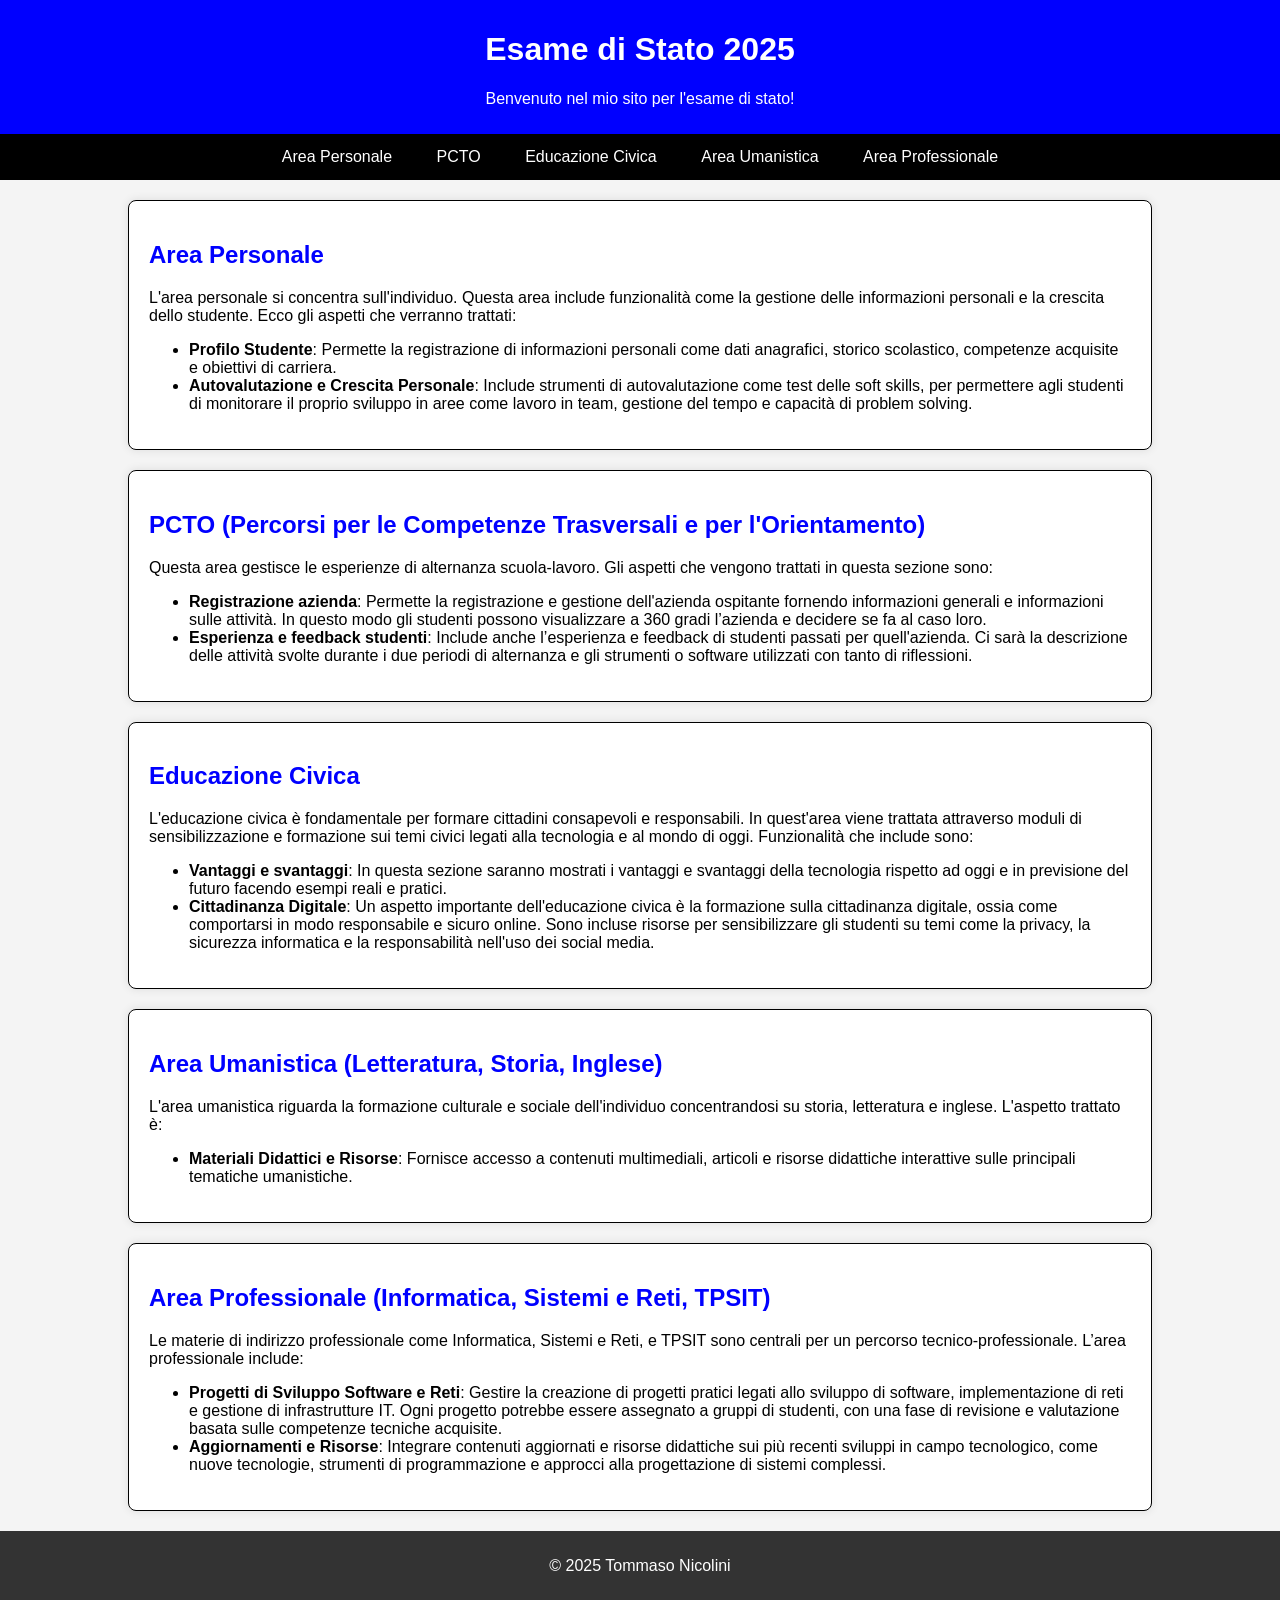
<file: index.html>
<!DOCTYPE html>
<html lang="it">
<head>
    <meta charset="UTF-8" />
    <meta name="viewport" content="width=device-width, initial-scale=1.0"/>
    <title>Esame di Stato</title>
    <link rel="stylesheet" href="css/stilePagIniziale.css" />
</head>
<body>

<header>
    <h1>Esame di Stato 2025</h1>
    <p>Benvenuto nel mio sito per l'esame di stato!</p>
</header>

<nav>
    <a href="area-personale.html">Area Personale</a>
    <a href="pcto.html">PCTO</a>
    <a href="educazione-civica.html">Educazione Civica</a>
    <a href="area-umanistica.html">Area Umanistica</a>
    <a href="area-professionale.html">Area Professionale</a>
</nav>

<div class="container">
    <!-- Sezione Area Personale -->
    <div id="area-personale" class="block">
        <h2>Area Personale</h2>
        <p>L'area personale si concentra sull'individuo. Questa area include funzionalità come la gestione delle informazioni personali e la crescita dello studente. Ecco gli aspetti che verranno trattati:</p>
        <ul>
            <li><strong>Profilo Studente</strong>: Permette la registrazione di informazioni personali come dati anagrafici, storico scolastico, competenze acquisite e obiettivi di carriera.</li>
            <li><strong>Autovalutazione e Crescita Personale</strong>: Include strumenti di autovalutazione come test delle soft skills, per permettere agli studenti di monitorare il proprio sviluppo in aree come lavoro in team, gestione del tempo e capacità di problem solving.</li>
        </ul>
    </div>

    <!-- Sezione PCTO -->
    <div id="pcto" class="block">
        <h2>PCTO (Percorsi per le Competenze Trasversali e per l'Orientamento)</h2>
        <p>Questa area gestisce le esperienze di alternanza scuola-lavoro. Gli aspetti che vengono trattati in questa sezione sono:</p>
        <ul>
            <li><strong>Registrazione azienda</strong>: Permette la registrazione e gestione dell'azienda ospitante fornendo informazioni generali e informazioni sulle attività. In questo modo gli studenti possono visualizzare a 360 gradi l’azienda e decidere se fa al caso loro.</li>
            <li><strong>Esperienza e feedback studenti</strong>: Include anche l’esperienza e feedback di studenti passati per quell'azienda. Ci sarà la descrizione delle attività svolte durante i due periodi di alternanza e gli strumenti o software utilizzati con tanto di riflessioni.</li>
        </ul>
    </div>

    <!-- Sezione Educazione Civica -->
    <div id="educazione-civica" class="block">
        <h2>Educazione Civica</h2>
        <p>L'educazione civica è fondamentale per formare cittadini consapevoli e responsabili. In quest'area viene trattata attraverso moduli di sensibilizzazione e formazione sui temi civici legati alla tecnologia e al mondo di oggi. Funzionalità che include sono:</p>
        <ul>
            <li><strong>Vantaggi e svantaggi</strong>: In questa sezione saranno mostrati i vantaggi e svantaggi della tecnologia rispetto ad oggi e in previsione del futuro facendo esempi reali e pratici.</li>
            <li><strong>Cittadinanza Digitale</strong>: Un aspetto importante dell'educazione civica è la formazione sulla cittadinanza digitale, ossia come comportarsi in modo responsabile e sicuro online. Sono incluse risorse per sensibilizzare gli studenti su temi come la privacy, la sicurezza informatica e la responsabilità nell'uso dei social media.</li>
        </ul>
    </div>

    <!-- Sezione Area Umanistica -->
    <div id="area-umanistica" class="block">
        <h2>Area Umanistica (Letteratura, Storia, Inglese)</h2>
        <p>L'area umanistica riguarda la formazione culturale e sociale dell'individuo concentrandosi su storia, letteratura e inglese. L'aspetto trattato è:</p>
        <ul>
            <li><strong>Materiali Didattici e Risorse</strong>: Fornisce accesso a contenuti multimediali, articoli e risorse didattiche interattive sulle principali tematiche umanistiche.</li>
        </ul>
    </div>

    <!-- Sezione Area Professionale -->
    <div id="area-professionale" class="block">
        <h2>Area Professionale (Informatica, Sistemi e Reti, TPSIT)</h2>
        <p>Le materie di indirizzo professionale come Informatica, Sistemi e Reti, e TPSIT sono centrali per un percorso tecnico-professionale. L’area professionale include:</p>
        <ul>
            <li><strong>Progetti di Sviluppo Software e Reti</strong>: Gestire la creazione di progetti pratici legati allo sviluppo di software, implementazione di reti e gestione di infrastrutture IT. Ogni progetto potrebbe essere assegnato a gruppi di studenti, con una fase di revisione e valutazione basata sulle competenze tecniche acquisite.</li>
            <li><strong>Aggiornamenti e Risorse</strong>: Integrare contenuti aggiornati e risorse didattiche sui più recenti sviluppi in campo tecnologico, come nuove tecnologie, strumenti di programmazione e approcci alla progettazione di sistemi complessi.</li>
        </ul>
    </div>
</div>

<footer>
    <p>&copy; 2025 Tommaso Nicolini</p>
</footer>

</body>
</html>
</file>
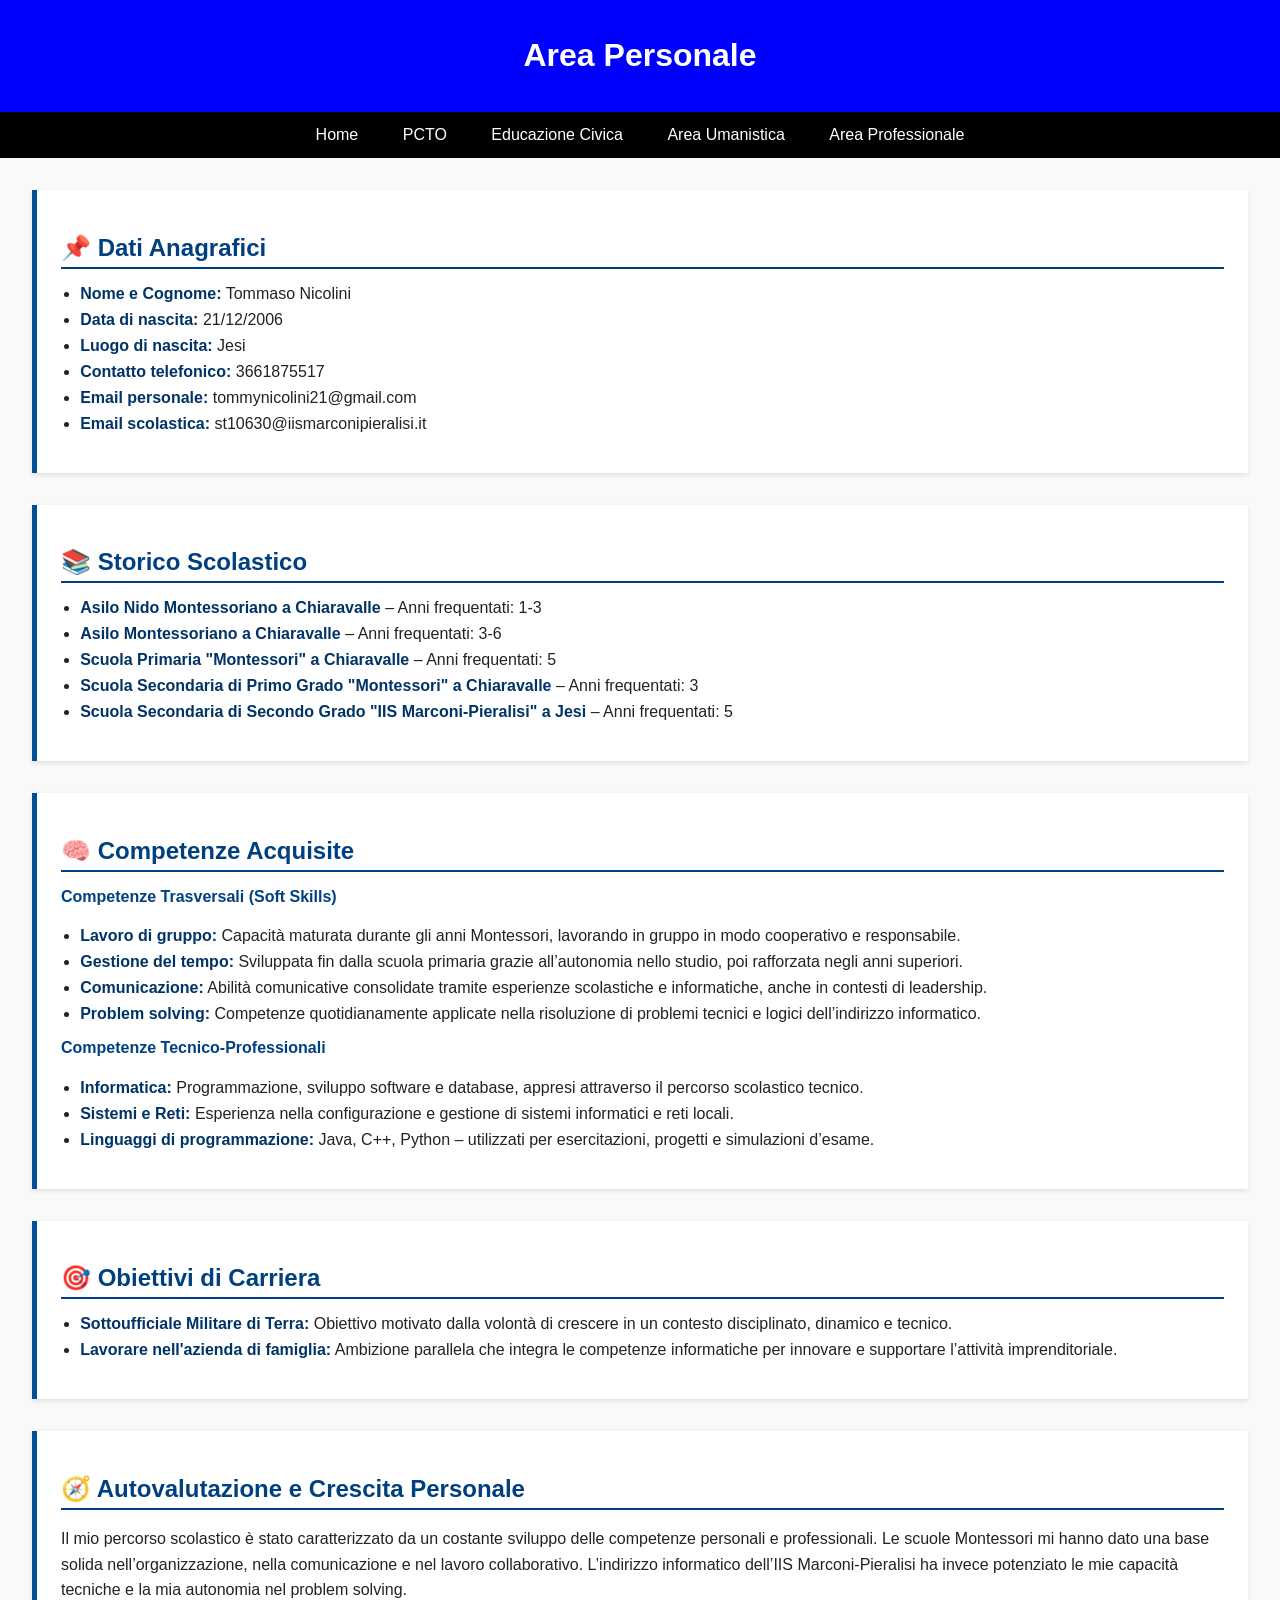
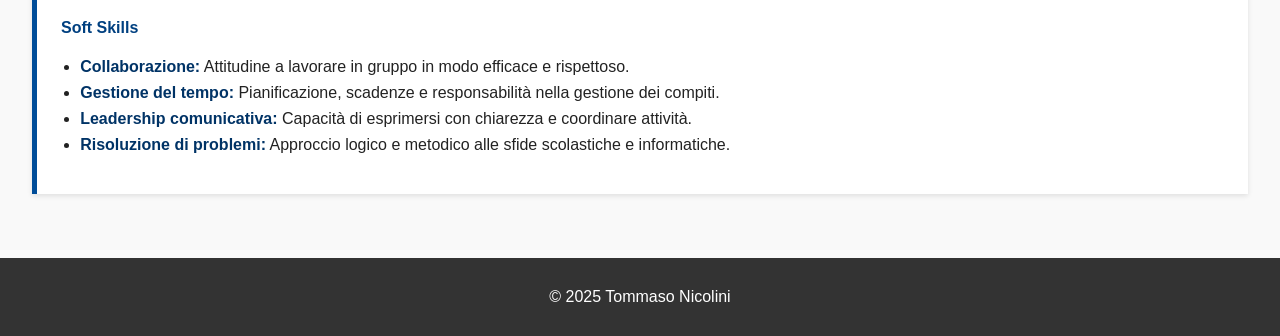
<file: area-personale.html>
<!DOCTYPE html>
<html lang="it">
<head>
    <meta charset="UTF-8" />
    <meta name="viewport" content="width=device-width, initial-scale=1.0" />
    <title>Esame di Stato - Tommaso Nicolini</title>
    <link rel="stylesheet" href="css/area-personale.css" />
</head>

<body>

    <header>
        <h1>Area Personale</h1>
    </header>

    <nav>
        <a href="index.html">Home</a>
        <a href="pcto.html">PCTO</a>
        <a href="educazione-civica.html">Educazione Civica</a>
        <a href="area-umanistica.html">Area Umanistica</a>
        <a href="area-professionale.html">Area Professionale</a>
    </nav>

    <main>
        <section>
            <h2>📌 Dati Anagrafici</h2>
            <ul>
                <li><strong>Nome e Cognome:</strong> Tommaso Nicolini</li>
                <li><strong>Data di nascita:</strong> 21/12/2006</li>
                <li><strong>Luogo di nascita:</strong> Jesi</li>
                <li><strong>Contatto telefonico:</strong> 3661875517</li>
                <li><strong>Email personale:</strong> tommynicolini21@gmail.com</li>
                <li><strong>Email scolastica:</strong> st10630@iismarconipieralisi.it</li>
            </ul>
        </section>

        <section>
            <h2>📚 Storico Scolastico</h2>
            <ul>
                <li><strong>Asilo Nido Montessoriano a Chiaravalle</strong> – Anni frequentati: 1-3</li>
                <li><strong>Asilo Montessoriano a Chiaravalle</strong> – Anni frequentati: 3-6</li>
                <li><strong>Scuola Primaria "Montessori" a Chiaravalle</strong> – Anni frequentati: 5</li>
                <li><strong>Scuola Secondaria di Primo Grado "Montessori" a Chiaravalle</strong> – Anni frequentati: 3</li>
                <li><strong>Scuola Secondaria di Secondo Grado "IIS Marconi-Pieralisi" a Jesi</strong> – Anni frequentati: 5</li>
            </ul>
        </section>

        <section>
            <h2>🧠 Competenze Acquisite</h2>

            <h4>Competenze Trasversali (Soft Skills)</h4>
            <ul>
                <li><strong>Lavoro di gruppo:</strong> Capacità maturata durante gli anni Montessori, lavorando in gruppo in modo cooperativo e responsabile.</li>
                <li><strong>Gestione del tempo:</strong> Sviluppata fin dalla scuola primaria grazie all’autonomia nello studio, poi rafforzata negli anni superiori.</li>
                <li><strong>Comunicazione:</strong> Abilità comunicative consolidate tramite esperienze scolastiche e informatiche, anche in contesti di leadership.</li>
                <li><strong>Problem solving:</strong> Competenze quotidianamente applicate nella risoluzione di problemi tecnici e logici dell’indirizzo informatico.</li>
            </ul>

            <h4>Competenze Tecnico-Professionali</h4>
            <ul>
                <li><strong>Informatica:</strong> Programmazione, sviluppo software e database, appresi attraverso il percorso scolastico tecnico.</li>
                <li><strong>Sistemi e Reti:</strong> Esperienza nella configurazione e gestione di sistemi informatici e reti locali.</li>
                <li><strong>Linguaggi di programmazione:</strong> Java, C++, Python – utilizzati per esercitazioni, progetti e simulazioni d’esame.</li>
            </ul>
        </section>

        <section>
            <h2>🎯 Obiettivi di Carriera</h2>
            <ul>
                <li><strong>Sottoufficiale Militare di Terra:</strong> Obiettivo motivato dalla volontà di crescere in un contesto disciplinato, dinamico e tecnico.</li>
                <li><strong>Lavorare nell'azienda di famiglia:</strong> Ambizione parallela che integra le competenze informatiche per innovare e supportare l’attività imprenditoriale.</li>
            </ul>
        </section>

        <section>
            <h2>🧭 Autovalutazione e Crescita Personale</h2>
            <p>
                Il mio percorso scolastico è stato caratterizzato da un costante sviluppo delle competenze personali e professionali. Le scuole Montessori mi hanno dato una base solida nell’organizzazione, nella comunicazione e nel lavoro collaborativo. L’indirizzo informatico dell’IIS Marconi-Pieralisi ha invece potenziato le mie capacità tecniche e la mia autonomia nel problem solving.
            </p>
            <h4>Soft Skills</h4>
            <ul>
                <li><strong>Collaborazione:</strong> Attitudine a lavorare in gruppo in modo efficace e rispettoso.</li>
                <li><strong>Gestione del tempo:</strong> Pianificazione, scadenze e responsabilità nella gestione dei compiti.</li>
                <li><strong>Leadership comunicativa:</strong> Capacità di esprimersi con chiarezza e coordinare attività.</li>
                <li><strong>Risoluzione di problemi:</strong> Approccio logico e metodico alle sfide scolastiche e informatiche.</li>
            </ul>
        </section>
    </main>

    <footer>
        <p>&copy; 2025 Tommaso Nicolini</p>
    </footer>

</body>
</html>
</file>
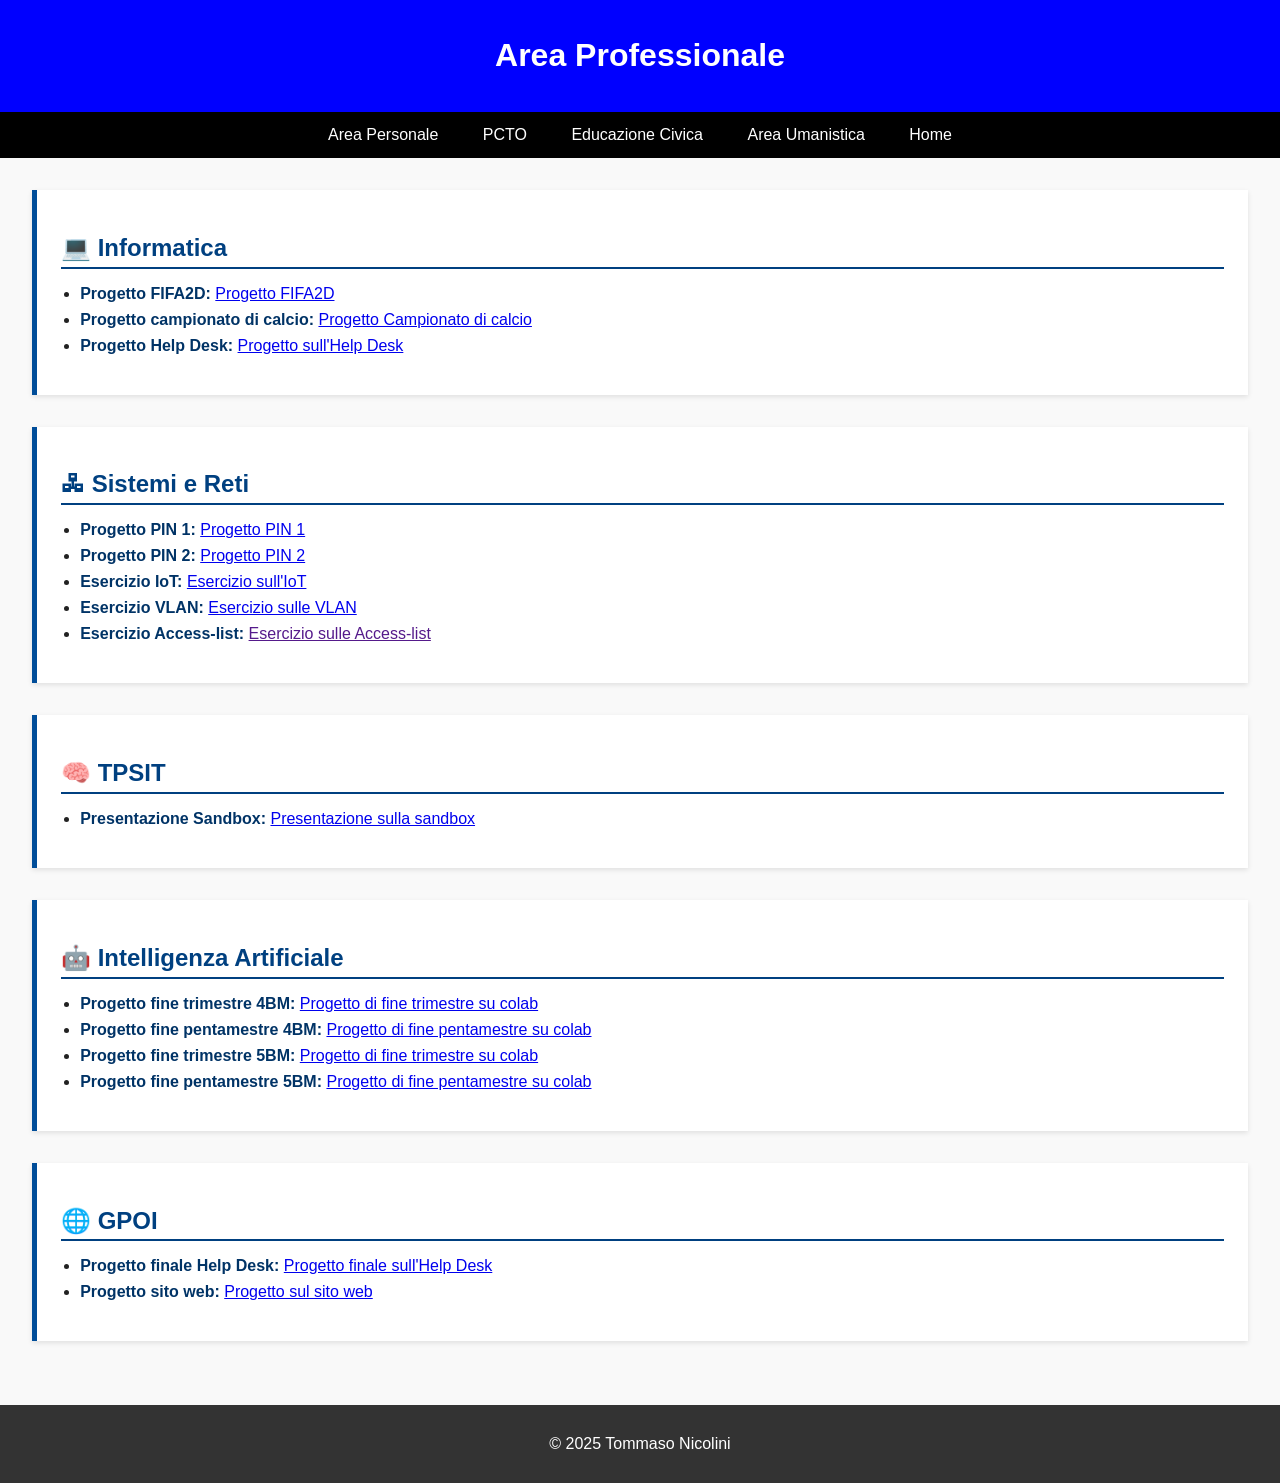
<file: area-professionale.html>
<!DOCTYPE html>
<html lang="it">
<head>
    <meta charset="UTF-8">
    <meta name="viewport" content="width=device-width, initial-scale=1.0">
    <title>Area Professionale - Esame di Stato</title>
    <link rel="stylesheet" href="css/area-professionale.css" />
</head>

<body>
    <header>
        <h1>Area Professionale</h1>
    </header>

    <nav>
        <a href="area-personale.html">Area Personale</a>
        <a href="pcto.html">PCTO</a>
        <a href="educazione-civica.html">Educazione Civica</a>
        <a href="area-umanistica.html">Area Umanistica</a>
        <a href="index.html">Home</a>
    </nav>

    <main>
        <section class="informatica">    
            <h2>💻 Informatica</h2>
            <ul>
                <li><strong>Progetto FIFA2D:</strong>
                    <a href="https://drive.google.com/file/d/1vvKeKeu2cKwwb6fJeb-SqR2LkVfYi1qc/view?usp=sharing" target="_blank">
                        Progetto FIFA2D
                    </a>
                </li>
                <li><strong>Progetto campionato di calcio:</strong> 
                    <a href="https://drive.google.com/file/d/1kjXTkMGpjgfunxvpsKd7mvCJE-k1DkeY/view?usp=sharing" target="_blank">
                        Progetto Campionato di calcio
                    </a>
                </li>
                <li><strong>Progetto Help Desk:</strong> 
                    <a href="https://drive.google.com/file/d/12lV4BOsodnL9pHlLFpLiz0bprlBFRvib/view?usp=sharing" target="_blank">
                        Progetto sull'Help Desk
                    </a>
                </li>
            </ul>
        </section>

        <section class="sistemi">
            <h2>🖧 Sistemi e Reti</h2>
            <ul>
                <li><strong>Progetto PIN 1:</strong>
                    <a href="https://drive.google.com/file/d/1NtozHJqVuSR0EkUbYbMFsh8n9CbERAuI/view?usp=sharing" target="_blank">
                        Progetto PIN 1
                    </a>
                </li>
                <li><strong>Progetto PIN 2:</strong>
                    <a href="https://drive.google.com/file/d/1MjqgRIi9LyxaKiuMNvoVA3uBxURrSkij/view?usp=sharing" target="_blank">
                        Progetto PIN 2
                    </a>
                </li>
                <li><strong>Esercizio IoT:</strong>
                    <a href="https://drive.google.com/file/d/1dvrRODq7-EXs6vE-KZHaCRaEQhxbxuHv/view?usp=sharing" target="_blank">
                        Esercizio sull'IoT
                    </a>
                </li>
                <li><strong>Esercizio VLAN:</strong>
                    <a href="https://drive.google.com/file/d/1oY3CEU7RQDi1nP59G4QyV98NKRfKSTiI/view?usp=sharing" target="_blank">
                        Esercizio sulle VLAN
                    </a>
                </li>
                <li><strong>Esercizio Access-list:</strong>
                    <a href="" target="_blank">
                        Esercizio sulle Access-list
                    </a>
                </li>
            </ul>
        </section>


        <section class="tpsit">
            <h2>🧠 TPSIT</h2>
            <ul>
                <li>
                    <strong>Presentazione Sandbox:</strong>
                    <a href="https://drive.google.com/file/d/1CXX9lBNPBO0My4-jVLJoFLCF3w8mzJx_/view?usp=sharing" target="_blank">
                        Presentazione sulla sandbox
                    </a>
                </li>
            </ul>
        </section>

        <section class="ia">
            <h2>🤖 Intelligenza Artificiale</h2>   
            <ul>
                <li>
                    <strong>Progetto fine trimestre 4BM:</strong>
                    <a href="https://colab.research.google.com/drive/1fbDGbElSc52QvpL_lRp7i8vGHJw2eq0D?usp=sharing" target="_blank">
                        Progetto di fine trimestre su colab
                    </a>
                </li>
                <li>
                    <strong>Progetto fine pentamestre 4BM:</strong>
                    <a href="https://colab.research.google.com/drive/1ezSDXJh4gUwCnwaeky2XEgPYRDc994yr?usp=sharing" target="_blank">
                        Progetto di fine pentamestre su colab
                    </a>
                </li>
                <li>
                    <strong>Progetto fine trimestre 5BM:</strong>
                    <a href="https://colab.research.google.com/drive/1hkmeL1Anqq55_pxJQRngWW6YWzPH3JfI?usp=sharing" target="_blank">
                        Progetto di fine trimestre su colab
                    </a>
                </li>
                <li>
                    <strong>Progetto fine pentamestre 5BM:</strong>
                    <a href="https://colab.research.google.com/drive/1pgFReN-YhgKYaloCrX3FnQxnQuoiXL4r?usp=sharing" target="_blank">
                        Progetto di fine pentamestre su colab
                    </a>
                </li>
            </ul>
        </section>

        <section class="gpoi">  
            <h2>🌐 GPOI</h2>
            <ul>
                <li>
                    <strong>Progetto finale Help Desk:</strong>
                    <a href="https://drive.google.com/file/d/1UX5yZlesq_ve0TL9RdPXmYgs2H2gnrD_/view?usp=sharing" target="_blank">
                        Progetto finale sull'Help Desk
                    </a>
                </li>
                <li>
                    <strong>Progetto sito web:</strong>
                    <a href="https://drive.google.com/drive/folders/1HtGzCc4mnTsWgIHKOZnvUugqAX8m0p6v?usp=sharing" target="_blank">
                        Progetto sul sito web
                    </a>
                </li>
            </ul>
        </section>
    </main>

    <footer>
        <p>&copy; 2025 Tommaso Nicolini</p>
    </footer>
</body>
</html>
</file>
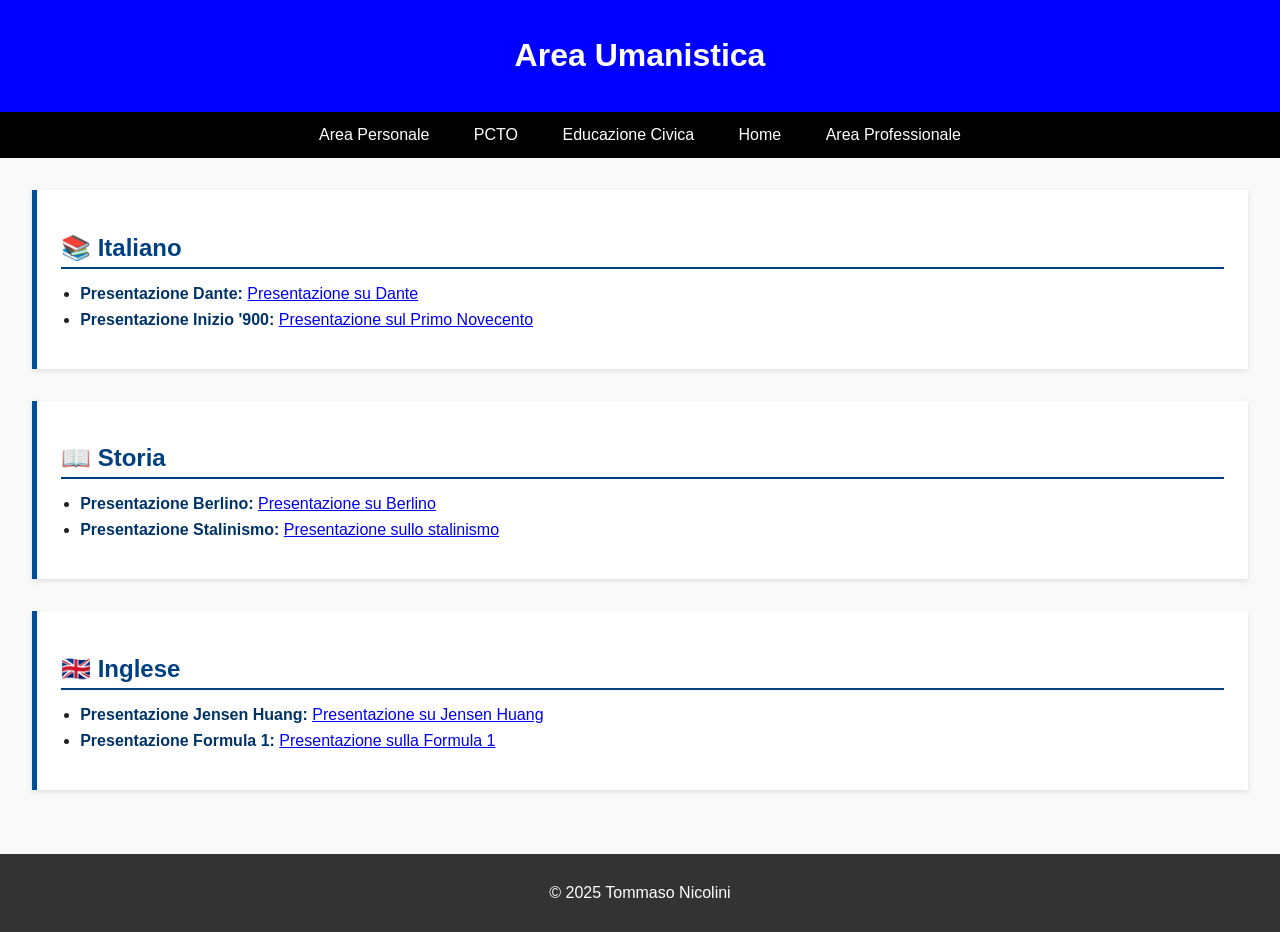
<file: area-umanistica.html>
<!DOCTYPE html>
<html lang="it">
<head>
    <meta charset="UTF-8">
    <meta name="viewport" content="width=device-width, initial-scale=1.0">
    <title>Area Umanistica - Esame di Stato</title>
    <link rel="stylesheet" href="css/area-umanistica.css" />
</head>

<body>

    <header>
        <h1>Area Umanistica</h1>
    </header>

    <nav>
        <a href="area-personale.html">Area Personale</a>
        <a href="pcto.html">PCTO</a>
        <a href="educazione-civica.html">Educazione Civica</a>
        <a href="index.html">Home</a>
        <a href="area-professionale.html">Area Professionale</a>
    </nav>

    <main>
        <section class="italiano">
            <h2>📚 Italiano</h2>
            <ul>
                <li>
                    <strong>Presentazione Dante:</strong>
                    <a href="https://drive.google.com/file/d/1ONcsHfyWmXqv4Gh8mXCbY-wX5_uMPCv4/view?usp=sharing" target="_blank">
                        Presentazione su Dante
                    </a>
                </li>
                <li>
                    <strong>Presentazione Inizio '900:</strong>
                    <a href="https://www.canva.com/design/DAGboMu8G-g/avhCU51ALnVR2w81VwqLWw/edit?utm_content=DAGboMu8G-g&utm_campaign=designshare&utm_medium=link2&utm_source=sharebutton" target="_blank">
                        Presentazione sul Primo Novecento
                    </a>
                </li>
            </ul>
        </section>

        <section class="storia">
            <h2>📖 Storia</h2>
            <ul>
                <li>
                    <strong>Presentazione Berlino:</strong>
                    <a href="https://drive.google.com/file/d/1I9lTManP8ykcUEOp7QitjTvQTY8S8IJm/view?usp=sharing" target="_blank">
                        Presentazione su Berlino
                    </a>
                </li>
                <li>
                    <strong>Presentazione Stalinismo:</strong>
                    <a href="https://prezi.com/p/gwxlnxtkp-dd/?present=1" target="_blank">
                        Presentazione sullo stalinismo
                    </a>
                </li>
            </ul>
        </section>

        <section class="inglese">    
            <h2>🇬🇧 Inglese</h2>
            <ul>
                <li>
                    <strong>Presentazione Jensen Huang:</strong>
                    <a href="https://drive.google.com/file/d/1odhEpm8AvPq43iKxRNwcyzA52UIM0izC/view?usp=sharing" target="_blank">
                        Presentazione su Jensen Huang
                    </a>
                </li>
                <li>
                    <strong>Presentazione Formula 1:</strong>
                    <a href="https://drive.google.com/file/d/1Cdr14xQlIkyeF0laDvZwXBbdiOKGnDBi/view?usp=sharing" target="_blank">
                        Presentazione sulla Formula 1
                    </a>
                </li>
            </ul>
        </section>
    </main>

    <footer>
        <p>&copy; 2025 Tommaso Nicolini</p>
    </footer>

</body>
</html>
</file>
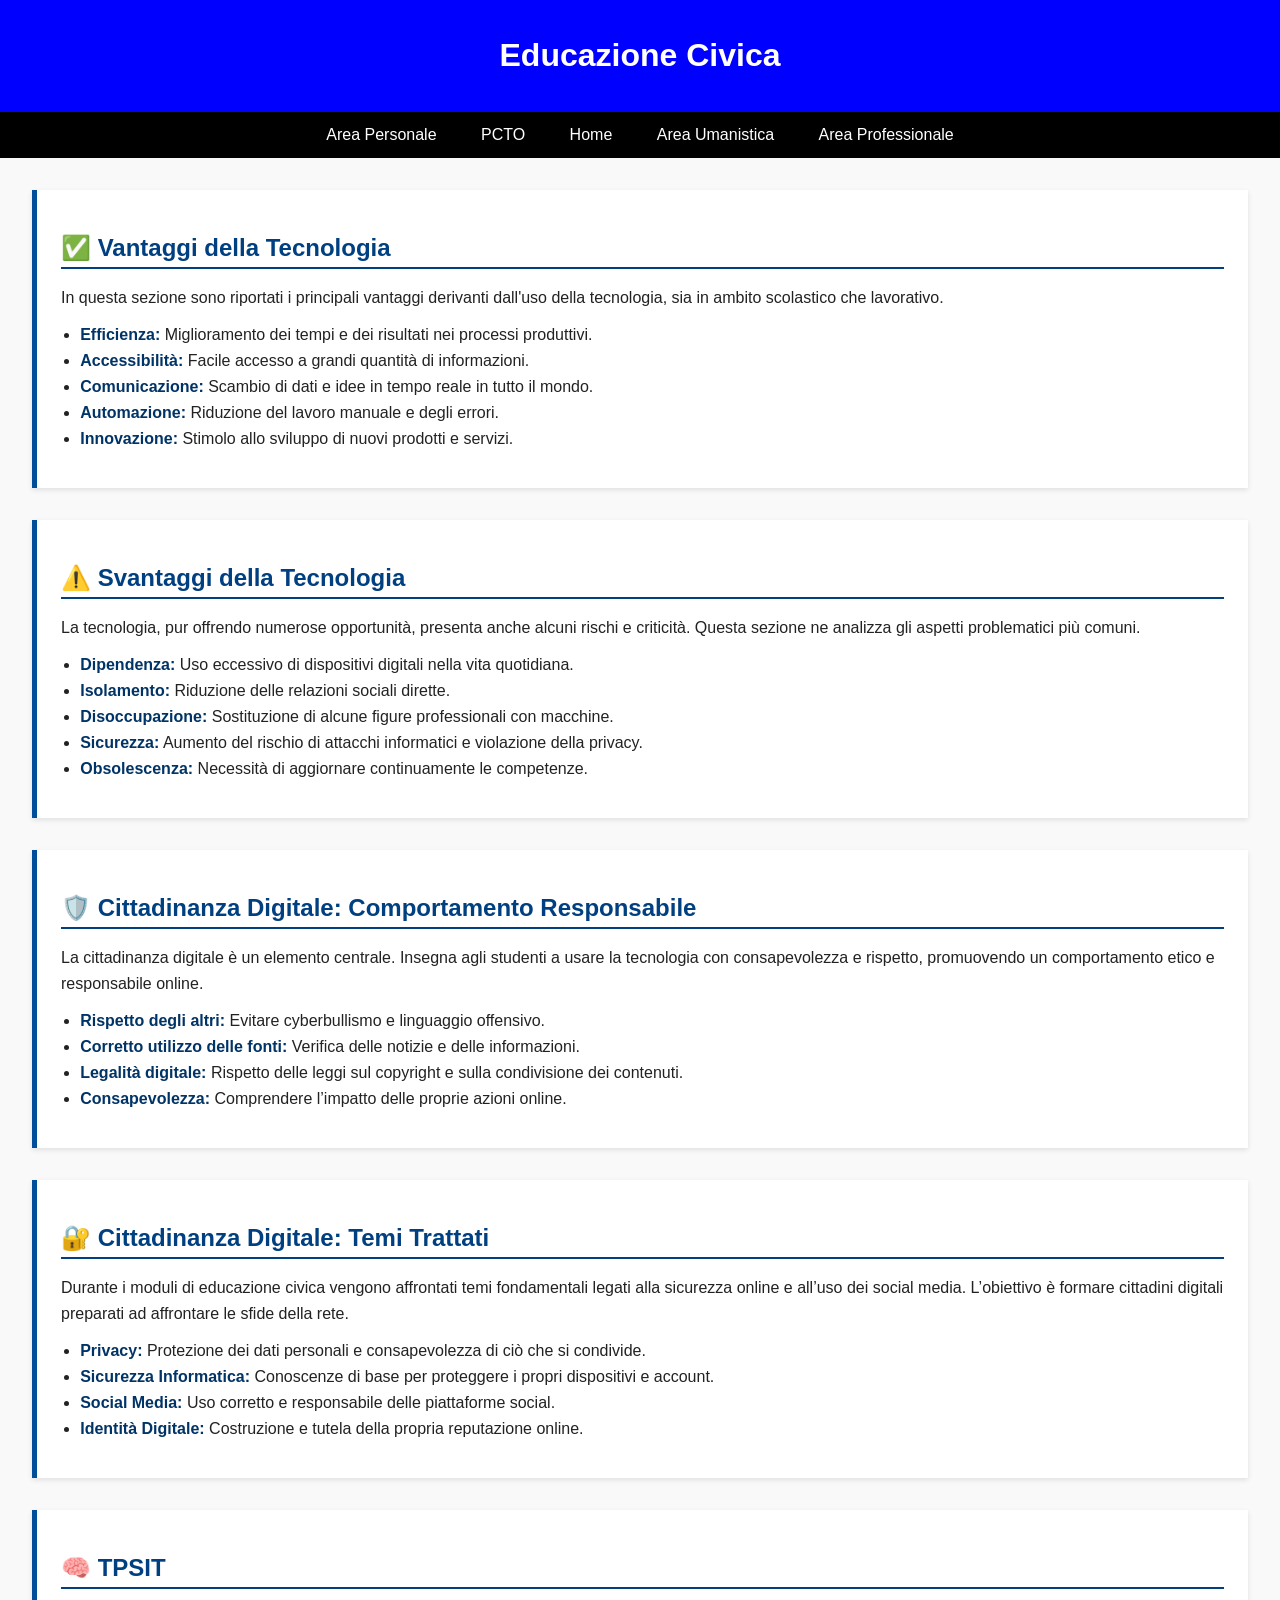
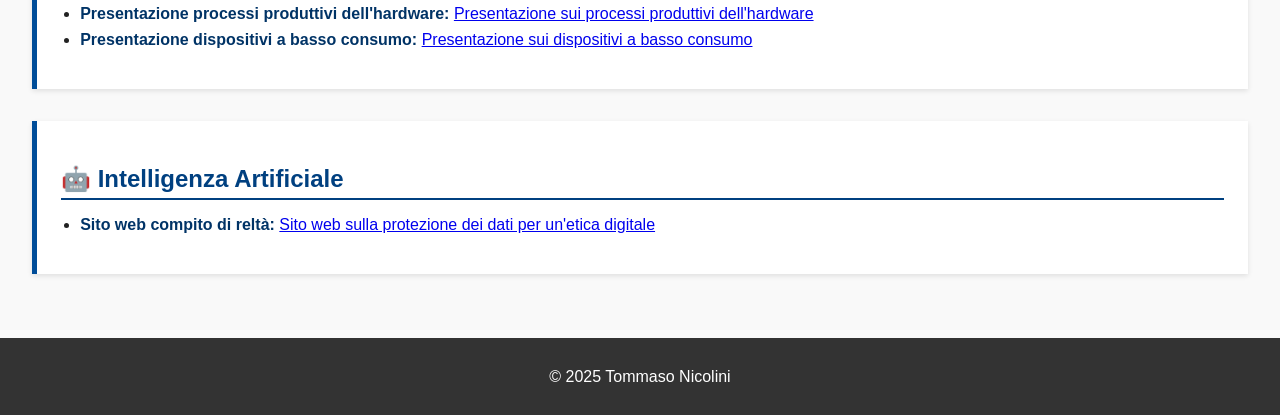
<file: educazione-civica.html>
<!DOCTYPE html>
<html lang="it">
<head>
    <meta charset="UTF-8">
    <meta name="viewport" content="width=device-width, initial-scale=1.0">
    <title>Educazione Civica - Esame di Stato</title>
    <link rel="stylesheet" href="css/educazione-civica.css" />
</head>

<body>
    <header>
        <h1>Educazione Civica</h1>
    </header>

    <nav>
        <a href="area-personale.html">Area Personale</a>
        <a href="pcto.html">PCTO</a>
        <a href="index.html">Home</a>
        <a href="area-umanistica.html">Area Umanistica</a>
        <a href="area-professionale.html">Area Professionale</a>
    </nav>

    <main>
        <section class="vantaggi-tecnologia">
            <h2>✅ Vantaggi della Tecnologia</h2>
            <p>
                In questa sezione sono riportati i principali vantaggi derivanti dall'uso della tecnologia, sia in ambito scolastico che lavorativo.
            </p>

            <ul>
                <li><strong>Efficienza:</strong> Miglioramento dei tempi e dei risultati nei processi produttivi.</li>
                <li><strong>Accessibilità:</strong> Facile accesso a grandi quantità di informazioni.</li>
                <li><strong>Comunicazione:</strong> Scambio di dati e idee in tempo reale in tutto il mondo.</li>
                <li><strong>Automazione:</strong> Riduzione del lavoro manuale e degli errori.</li>
                <li><strong>Innovazione:</strong> Stimolo allo sviluppo di nuovi prodotti e servizi.</li>
            </ul>
        </section>

        <section class="svantaggi-tecnologia">
            <h2>⚠️ Svantaggi della Tecnologia</h2>
            <p>
                La tecnologia, pur offrendo numerose opportunità, presenta anche alcuni rischi e criticità. Questa sezione ne analizza gli aspetti problematici più comuni.
            </p>

            <ul>
                <li><strong>Dipendenza:</strong> Uso eccessivo di dispositivi digitali nella vita quotidiana.</li>
                <li><strong>Isolamento:</strong> Riduzione delle relazioni sociali dirette.</li>
                <li><strong>Disoccupazione:</strong> Sostituzione di alcune figure professionali con macchine.</li>
                <li><strong>Sicurezza:</strong> Aumento del rischio di attacchi informatici e violazione della privacy.</li>
                <li><strong>Obsolescenza:</strong> Necessità di aggiornare continuamente le competenze.</li>
            </ul>
        </section>

        <section class="cittadinanza-digitale-responsabilita">
            <h2>🛡️ Cittadinanza Digitale: Comportamento Responsabile</h2>
            <p>
                La cittadinanza digitale è un elemento centrale. Insegna agli studenti a usare la tecnologia con consapevolezza e rispetto, promuovendo un comportamento etico e responsabile online.
            </p>
            <ul>
                <li><strong>Rispetto degli altri:</strong> Evitare cyberbullismo e linguaggio offensivo.</li>
                <li><strong>Corretto utilizzo delle fonti:</strong> Verifica delle notizie e delle informazioni.</li>
                <li><strong>Legalità digitale:</strong> Rispetto delle leggi sul copyright e sulla condivisione dei contenuti.</li>
                <li><strong>Consapevolezza:</strong> Comprendere l’impatto delle proprie azioni online.</li>
            </ul>
        </section>

        <section class="cittadinanza-digitale-temi">
            <h2>🔐 Cittadinanza Digitale: Temi Trattati</h2>
            <p>
                Durante i moduli di educazione civica vengono affrontati temi fondamentali legati alla sicurezza online e all’uso dei social media. L’obiettivo è formare cittadini digitali preparati ad affrontare le sfide della rete.
            </p>
            <ul>
                <li><strong>Privacy:</strong> Protezione dei dati personali e consapevolezza di ciò che si condivide.</li>
                <li><strong>Sicurezza Informatica:</strong> Conoscenze di base per proteggere i propri dispositivi e account.</li>
                <li><strong>Social Media:</strong> Uso corretto e responsabile delle piattaforme social.</li>
                <li><strong>Identità Digitale:</strong> Costruzione e tutela della propria reputazione online.</li>
            </ul>
        </section>


        <section class="tpsit">
            <h2>🧠 TPSIT</h2>
            <ul>
                <li>
                    <strong>Presentazione processi produttivi dell'hardware:</strong>
                    <a href="https://drive.google.com/file/d/1wQ-p2Q-LfDh_6aoPqpj1gUH-fOJNxV6Z/view?usp=sharing" target="_blank">
                        Presentazione sui processi produttivi dell'hardware
                    </a>
                </li>
                <li>
                    <strong>Presentazione dispositivi a basso consumo:</strong>
                    <a href="https://drive.google.com/file/d/1IpjkEapigM8bU_FzF9byoF461UUQ_xJy/view?usp=sharing" target="_blank">
                        Presentazione sui dispositivi a basso consumo
                    </a>
                </li>
            </ul>
        </section>
        <section class="ia">    
            <h2>🤖 Intelligenza Artificiale</h2>
            <ul>
                <li>
                    <strong>Sito web compito di reltà:</strong>
                    <a href="https://st106309.wixsite.com/protezione-dati-per" target="_blank">
                        Sito web sulla protezione dei dati per un'etica digitale
                    </a>
                </li>
            </ul>
        </section>
    </main>

    <footer>
        <p>&copy; 2025 Tommaso Nicolini</p>
    </footer>
</body>
</html>
</file>
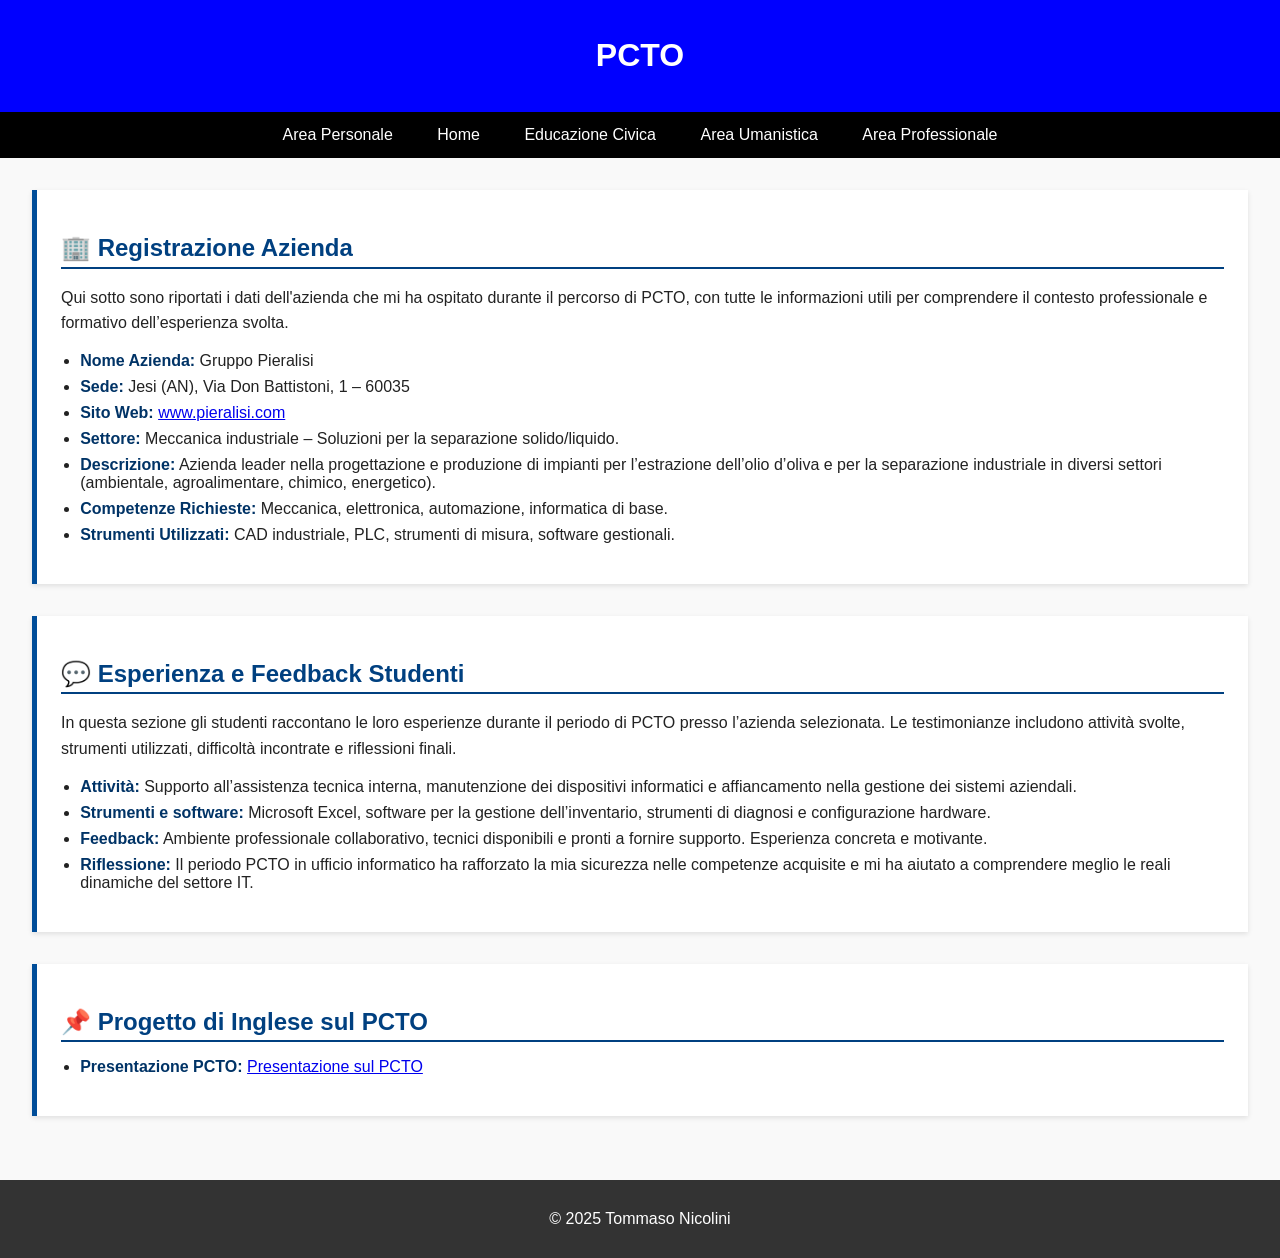
<file: pcto.html>
<!DOCTYPE html>
<html lang="it">
<head>
    <meta charset="UTF-8">
    <meta name="viewport" content="width=device-width, initial-scale=1.0">
    <title>PCTO - Esame di Stato</title>
    <link rel="stylesheet" href="css/pcto.css" />
</head>

<body>

    <header>
        <h1>PCTO</h1>
    </header>

    <nav>
        <a href="area-personale.html">Area Personale</a>
        <a href="index.html">Home</a>
        <a href="educazione-civica.html">Educazione Civica</a>
        <a href="area-umanistica.html">Area Umanistica</a>
        <a href="area-professionale.html">Area Professionale</a>
    </nav>

    <main>
        <section class="registrazione-azienda">
            <h2>🏢 Registrazione Azienda</h2>
            <p>
                Qui sotto sono riportati i dati dell'azienda che mi ha ospitato durante il percorso di PCTO, con tutte le informazioni utili per comprendere il contesto professionale e formativo dell’esperienza svolta.
            </p>
        
            <ul>
                <li><strong>Nome Azienda:</strong> Gruppo Pieralisi</li>
                <li><strong>Sede:</strong> Jesi (AN), Via Don Battistoni, 1 – 60035</li>
                <li><strong>Sito Web:</strong> <a href="https://www.pieralisi.com" target="_blank">www.pieralisi.com</a></li>
                <li><strong>Settore:</strong> Meccanica industriale – Soluzioni per la separazione solido/liquido.</li>
                <li><strong>Descrizione:</strong> Azienda leader nella progettazione e produzione di impianti per l’estrazione dell’olio d’oliva e per la separazione industriale in diversi settori (ambientale, agroalimentare, chimico, energetico).</li>
                <li><strong>Competenze Richieste:</strong> Meccanica, elettronica, automazione, informatica di base.</li>
                <li><strong>Strumenti Utilizzati:</strong> CAD industriale, PLC, strumenti di misura, software gestionali.</li>
            </ul>
        </section>
        
        <section class="feedback-studenti">
            <h2>💬 Esperienza e Feedback Studenti</h2>
            <p>
                In questa sezione gli studenti raccontano le loro esperienze durante il periodo di PCTO presso l’azienda selezionata. Le testimonianze includono attività svolte, strumenti utilizzati, difficoltà incontrate e riflessioni finali.
            </p>
        
            <ul>
                <li><strong>Attività:</strong> Supporto all’assistenza tecnica interna, manutenzione dei dispositivi informatici e affiancamento nella gestione dei sistemi aziendali.</li>
                <li><strong>Strumenti e software:</strong> Microsoft Excel, software per la gestione dell’inventario, strumenti di diagnosi e configurazione hardware.</li>
                <li><strong>Feedback:</strong> Ambiente professionale collaborativo, tecnici disponibili e pronti a fornire supporto. Esperienza concreta e motivante.</li>
                <li><strong>Riflessione:</strong> Il periodo PCTO in ufficio informatico ha rafforzato la mia sicurezza nelle competenze acquisite e mi ha aiutato a comprendere meglio le reali dinamiche del settore IT.</li>
            </ul>            
        </section>

        <section class="PCTO">
            <h2>📌 Progetto di Inglese sul PCTO</h2>        
            <ul>
                <li>
                    <strong>Presentazione PCTO:</strong>
                    <a href="https://drive.google.com/file/d/1TAfAMcRsacyTFA2q8wQ9aV1tGBCsMlsy/view?usp=sharing" target="_blank">
                        Presentazione sul PCTO
                    </a>
                </li>
            </ul>
        </section>   
    </main>

    <footer>
        <p>&copy; 2025 Tommaso Nicolini</p>
    </footer>

</body>
</html>
</file>
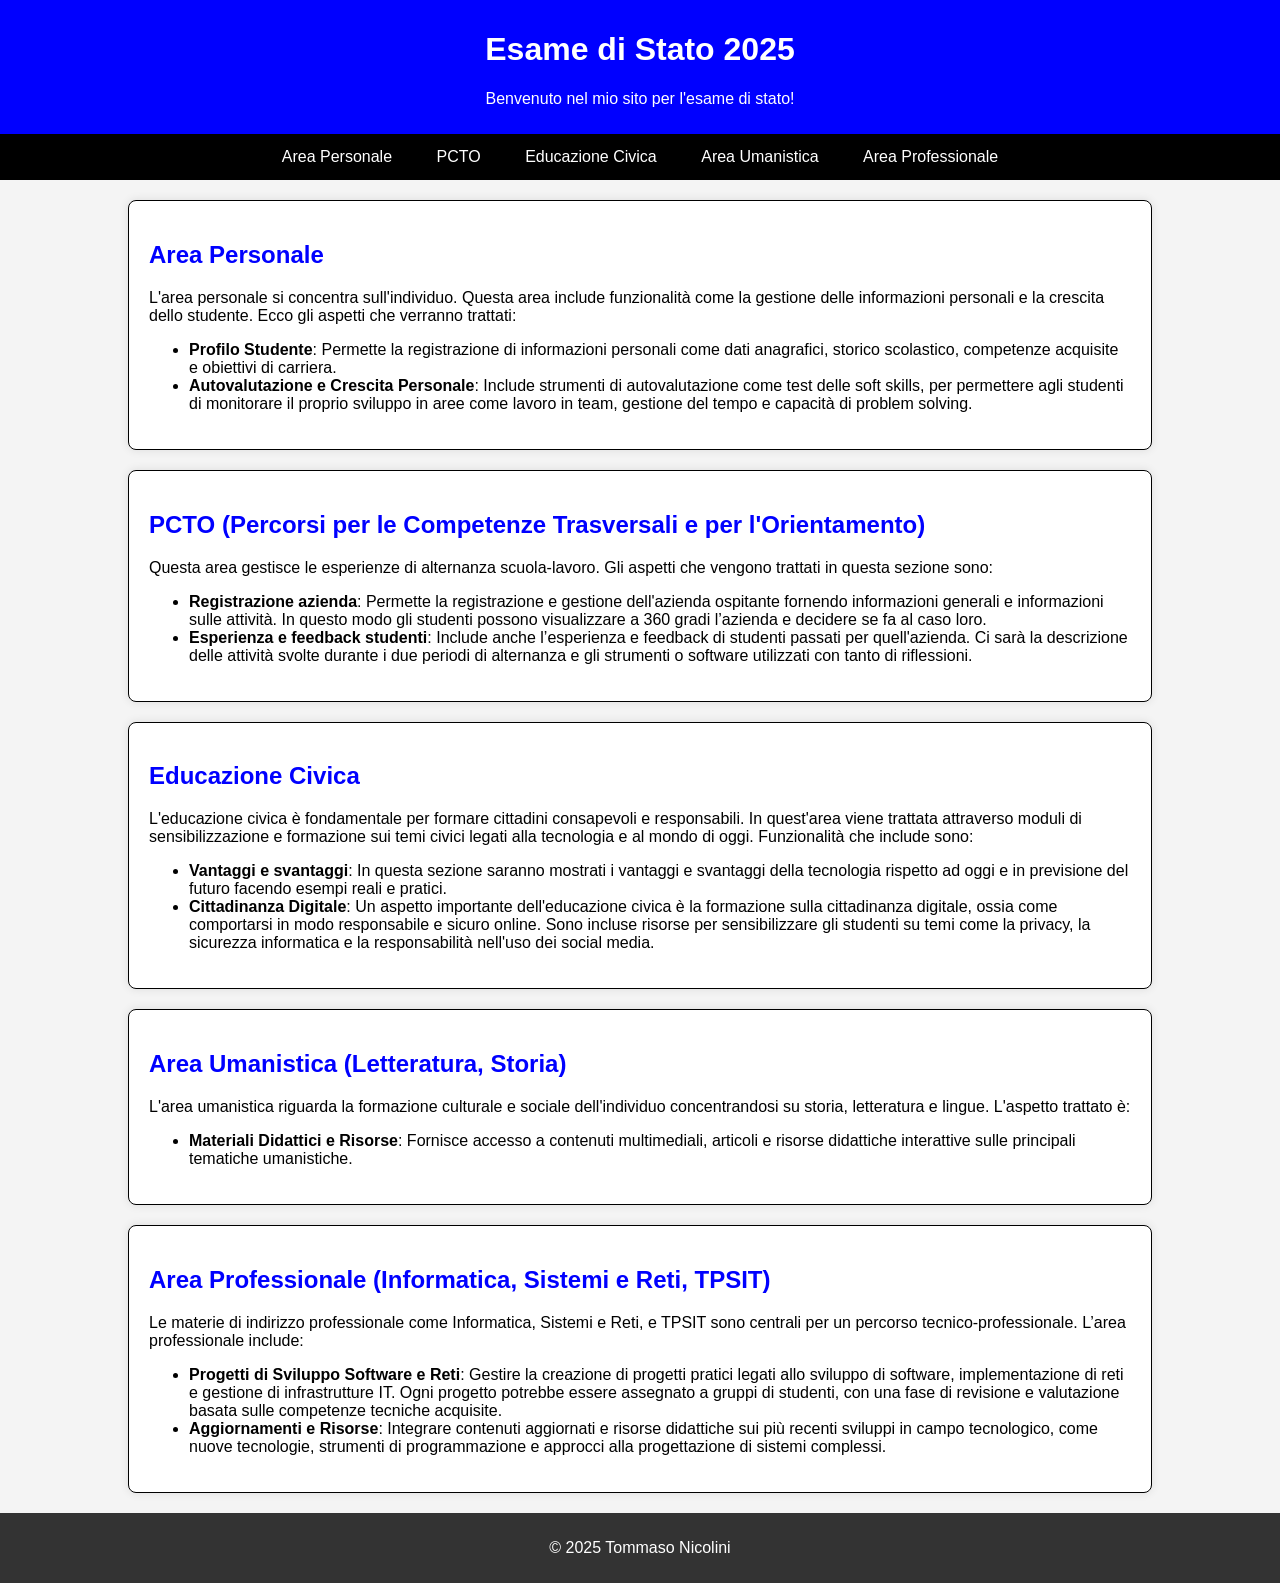
<file: sito1.html>
<!DOCTYPE html>
<html lang="it">
<head>
    <meta charset="UTF-8" />
    <meta name="viewport" content="width=device-width, initial-scale=1.0"/>
    <title>Esame di Stato</title>
    <link rel="stylesheet" href="css/stilePagIniziale.css" />
</head>
<body>

<header>
    <h1>Esame di Stato 2025</h1>
    <p>Benvenuto nel mio sito per l'esame di stato!</p>
</header>

<nav>
    <a href="area-personale.html">Area Personale</a>
    <a href="pcto.html">PCTO</a>
    <a href="educazione-civica.html">Educazione Civica</a>
    <a href="area-umanistica.html">Area Umanistica</a>
    <a href="area-professionale.html">Area Professionale</a>
</nav>

<div class="container">
    <!-- Sezione Area Personale -->
    <div id="area-personale" class="block">
        <h2>Area Personale</h2>
        <p>L'area personale si concentra sull'individuo. Questa area include funzionalità come la gestione delle informazioni personali e la crescita dello studente. Ecco gli aspetti che verranno trattati:</p>
        <ul>
            <li><strong>Profilo Studente</strong>: Permette la registrazione di informazioni personali come dati anagrafici, storico scolastico, competenze acquisite e obiettivi di carriera.</li>
            <li><strong>Autovalutazione e Crescita Personale</strong>: Include strumenti di autovalutazione come test delle soft skills, per permettere agli studenti di monitorare il proprio sviluppo in aree come lavoro in team, gestione del tempo e capacità di problem solving.</li>
        </ul>
    </div>

    <!-- Sezione PCTO -->
    <div id="pcto" class="block">
        <h2>PCTO (Percorsi per le Competenze Trasversali e per l'Orientamento)</h2>
        <p>Questa area gestisce le esperienze di alternanza scuola-lavoro. Gli aspetti che vengono trattati in questa sezione sono:</p>
        <ul>
            <li><strong>Registrazione azienda</strong>: Permette la registrazione e gestione dell'azienda ospitante fornendo informazioni generali e informazioni sulle attività. In questo modo gli studenti possono visualizzare a 360 gradi l’azienda e decidere se fa al caso loro.</li>
            <li><strong>Esperienza e feedback studenti</strong>: Include anche l’esperienza e feedback di studenti passati per quell'azienda. Ci sarà la descrizione delle attività svolte durante i due periodi di alternanza e gli strumenti o software utilizzati con tanto di riflessioni.</li>
        </ul>
    </div>

    <!-- Sezione Educazione Civica -->
    <div id="educazione-civica" class="block">
        <h2>Educazione Civica</h2>
        <p>L'educazione civica è fondamentale per formare cittadini consapevoli e responsabili. In quest'area viene trattata attraverso moduli di sensibilizzazione e formazione sui temi civici legati alla tecnologia e al mondo di oggi. Funzionalità che include sono:</p>
        <ul>
            <li><strong>Vantaggi e svantaggi</strong>: In questa sezione saranno mostrati i vantaggi e svantaggi della tecnologia rispetto ad oggi e in previsione del futuro facendo esempi reali e pratici.</li>
            <li><strong>Cittadinanza Digitale</strong>: Un aspetto importante dell'educazione civica è la formazione sulla cittadinanza digitale, ossia come comportarsi in modo responsabile e sicuro online. Sono incluse risorse per sensibilizzare gli studenti su temi come la privacy, la sicurezza informatica e la responsabilità nell'uso dei social media.</li>
        </ul>
    </div>

    <!-- Sezione Area Umanistica -->
    <div id="area-umanistica" class="block">
        <h2>Area Umanistica (Letteratura, Storia)</h2>
        <p>L'area umanistica riguarda la formazione culturale e sociale dell'individuo concentrandosi su storia, letteratura e lingue. L'aspetto trattato è:</p>
        <ul>
            <li><strong>Materiali Didattici e Risorse</strong>: Fornisce accesso a contenuti multimediali, articoli e risorse didattiche interattive sulle principali tematiche umanistiche.</li>
        </ul>
    </div>

    <!-- Sezione Area Professionale -->
    <div id="area-professionale" class="block">
        <h2>Area Professionale (Informatica, Sistemi e Reti, TPSIT)</h2>
        <p>Le materie di indirizzo professionale come Informatica, Sistemi e Reti, e TPSIT sono centrali per un percorso tecnico-professionale. L’area professionale include:</p>
        <ul>
            <li><strong>Progetti di Sviluppo Software e Reti</strong>: Gestire la creazione di progetti pratici legati allo sviluppo di software, implementazione di reti e gestione di infrastrutture IT. Ogni progetto potrebbe essere assegnato a gruppi di studenti, con una fase di revisione e valutazione basata sulle competenze tecniche acquisite.</li>
            <li><strong>Aggiornamenti e Risorse</strong>: Integrare contenuti aggiornati e risorse didattiche sui più recenti sviluppi in campo tecnologico, come nuove tecnologie, strumenti di programmazione e approcci alla progettazione di sistemi complessi.</li>
        </ul>
    </div>
</div>

<footer>
    <p>&copy; 2025 Tommaso Nicolini</p>
</footer>

</body>
</html>
</file>
<file: css/stilePagIniziale.css>
body {
    font-family: Arial, sans-serif;
    margin: 0;
    padding: 0;
    background-color: #f4f4f4;
}

header {
    background-color: #0000ff;
    color: white;
    padding: 10px 0;
    text-align: center;
}

nav {
    text-align: center;
    background-color: #000000;
}

nav a {
    color: white;
    padding: 14px 20px;
    text-decoration: none;
    display: inline-block;
}

nav a:hover {
    background-color: #ddd;
    color: black;
}

.container {
    width: 80%;
    margin: 20px auto;
}

.block {
    background-color: #fff;
    margin: 20px 0;
    padding: 20px;
    border-radius: 8px;
    box-shadow: 0 0 10px rgba(0, 0, 0, 0.1);
    border: 1px solid black; /* Cornice nera */
}

.block h2 {
    color: #0000ff;
}

footer {
    text-align: center;
    padding: 10px;
    background-color: #333;
    color: white;
}
</file>
<file: css/area-personale.css>
body {
    font-family: Arial, sans-serif;
    margin: 0;
    padding: 0;
    background: #f9f9f9;
    color: #222;
}

header {
    background-color: #0000ff;
    color: white;
    text-align: center;
    padding: 1rem;
}

nav {
    text-align: center;
    background-color: #000000;
}

nav a {
    color: white;
    padding: 14px 20px;
    text-decoration: none;
    display: inline-block;
}

nav a:hover {
    background-color: #ddd;
    color: black;
}

main {
    padding: 2rem;
}

section {
    margin-bottom: 2rem;
    border-left: 5px solid #004d99;
    background-color: #ffffff;
    padding: 1.5rem;
    box-shadow: 0 2px 5px rgba(0,0,0,0.1);
}

h2 {
    color: #004080;
    border-bottom: 2px solid #004080;
    padding-bottom: 0.3rem;
    margin-bottom: 1rem;
}

h3 {
    color: #003366;
    margin-top: 1.5rem;
}

h4 {
    color: #004080;
    margin-top: 1rem;
}

ul {
    padding-left: 1.2rem;
}

li {
    margin-bottom: 0.5rem;
}

strong {
    color: #003366;
}

p {
    line-height: 1.6;
}

footer {
    text-align: center;
    padding: 10px;
    background-color: #333;
    color: white;
}
</file>
<file: css/area-professionale.css>
body {
    font-family: Arial, sans-serif;
    margin: 0;
    padding: 0;
    background: #f9f9f9;
    color: #222;
}

header {
    background-color: #0000ff;
    color: white;
    text-align: center;
    padding: 1rem;
}

nav {
    text-align: center;
    background-color: #000000;
}

nav a {
    color: white;
    padding: 14px 20px;
    text-decoration: none;
    display: inline-block;
}

nav a:hover {
    background-color: #ddd;
    color: black;
}

main {
    padding: 2rem;
}

section {
    margin-bottom: 2rem;
    border-left: 5px solid #004d99;
    background-color: #ffffff;
    padding: 1.5rem;
    box-shadow: 0 2px 5px rgba(0,0,0,0.1);
}

h2 {
    color: #004080;
    border-bottom: 2px solid #004080;
    padding-bottom: 0.3rem;
    margin-bottom: 1rem;
}

h3 {
    color: #003366;
    margin-top: 1.5rem;
}

h4 {
    color: #004080;
    margin-top: 1rem;
}

ul {
    padding-left: 1.2rem;
}

li {
    margin-bottom: 0.5rem;
}

strong {
    color: #003366;
}

p {
    line-height: 1.6;
}

footer {
    text-align: center;
    padding: 10px;
    background-color: #333;
    color: white;
}

/* Stile per il link che apre il PowerPoint */
.ppt-link {
    display: inline-block;
    padding: 10px 20px;
    margin-top: 1rem;
    background-color: #004d99;
    color: white;
    text-decoration: none;
    font-size: 1.1rem;
    border-radius: 5px;
    transition: background-color 0.3s, transform 0.3s;
}

.ppt-link:hover {
    background-color: #003366;
    transform: scale(1.05);
}

.ppt-link:active {
    background-color: #002244;
}
</file>
<file: css/area-umanistica.css>
body {
    font-family: Arial, sans-serif;
    margin: 0;
    padding: 0;
    background: #f9f9f9;
    color: #222;
}

header {
    background-color: #0000ff;
    color: white;
    text-align: center;
    padding: 1rem;
}

nav {
    text-align: center;
    background-color: #000000;
}

nav a {
    color: white;
    padding: 14px 20px;
    text-decoration: none;
    display: inline-block;
}

nav a:hover {
    background-color: #ddd;
    color: black;
}

main {
    padding: 2rem;
}

section {
    margin-bottom: 2rem;
    border-left: 5px solid #004d99;
    background-color: #ffffff;
    padding: 1.5rem;
    box-shadow: 0 2px 5px rgba(0,0,0,0.1);
}

h2 {
    color: #004080;
    border-bottom: 2px solid #004080;
    padding-bottom: 0.3rem;
    margin-bottom: 1rem;
}

h3 {
    color: #003366;
    margin-top: 1.5rem;
}

h4 {
    color: #004080;
    margin-top: 1rem;
}

ul {
    padding-left: 1.2rem;
}

li {
    margin-bottom: 0.5rem;
}

strong {
    color: #003366;
}

p {
    line-height: 1.6;
}

footer {
    text-align: center;
    padding: 10px;
    background-color: #333;
    color: white;
}

/* Stile per il link che apre il PowerPoint */
.ppt-link {
    display: inline-block;
    padding: 10px 20px;
    margin-top: 1rem;
    background-color: #004d99;
    color: white;
    text-decoration: none;
    font-size: 1.1rem;
    border-radius: 5px;
    transition: background-color 0.3s, transform 0.3s;
}

.ppt-link:hover {
    background-color: #003366;
    transform: scale(1.05);
}

.ppt-link:active {
    background-color: #002244;
}
</file>
<file: css/educazione-civica.css>
body {
    font-family: Arial, sans-serif;
    margin: 0;
    padding: 0;
    background: #f9f9f9;
    color: #222;
}

header {
    background-color: #0000ff;
    color: white;
    text-align: center;
    padding: 1rem;
}

nav {
    text-align: center;
    background-color: #000000;
}

nav a {
    color: white;
    padding: 14px 20px;
    text-decoration: none;
    display: inline-block;
}

nav a:hover {
    background-color: #ddd;
    color: black;
}

main {
    padding: 2rem;
}

section {
    margin-bottom: 2rem;
    border-left: 5px solid #004d99;
    background-color: #ffffff;
    padding: 1.5rem;
    box-shadow: 0 2px 5px rgba(0,0,0,0.1);
}

h2 {
    color: #004080;
    border-bottom: 2px solid #004080;
    padding-bottom: 0.3rem;
    margin-bottom: 1rem;
}

h3 {
    color: #003366;
    margin-top: 1.5rem;
}

h4 {
    color: #004080;
    margin-top: 1rem;
}

ul {
    padding-left: 1.2rem;
}

li {
    margin-bottom: 0.5rem;
}

strong {
    color: #003366;
}

p {
    line-height: 1.6;
}

footer {
    text-align: center;
    padding: 10px;
    background-color: #333;
    color: white;
}

/* Stile per il link che apre il PowerPoint */
.ppt-link {
    display: inline-block;
    padding: 10px 20px;
    margin-top: 1rem;
    background-color: #004d99;
    color: white;
    text-decoration: none;
    font-size: 1.1rem;
    border-radius: 5px;
    transition: background-color 0.3s, transform 0.3s;
}

.ppt-link:hover {
    background-color: #003366;
    transform: scale(1.05);
}

.ppt-link:active {
    background-color: #002244;
}
</file>
<file: css/pcto.css>
body {
    font-family: Arial, sans-serif;
    margin: 0;
    padding: 0;
    background: #f9f9f9;
    color: #222;
}

header {
    background-color: #0000ff;
    color: white;
    text-align: center;
    padding: 1rem;
}

nav {
    text-align: center;
    background-color: #000000;
}

nav a {
    color: white;
    padding: 14px 20px;
    text-decoration: none;
    display: inline-block;
}

nav a:hover {
    background-color: #ddd;
    color: black;
}

main {
    padding: 2rem;
}

section {
    margin-bottom: 2rem;
    border-left: 5px solid #004d99;
    background-color: #ffffff;
    padding: 1.5rem;
    box-shadow: 0 2px 5px rgba(0,0,0,0.1);
}

h2 {
    color: #004080;
    border-bottom: 2px solid #004080;
    padding-bottom: 0.3rem;
    margin-bottom: 1rem;
}

h3 {
    color: #003366;
    margin-top: 1.5rem;
}

h4 {
    color: #004080;
    margin-top: 1rem;
}

ul {
    padding-left: 1.2rem;
}

li {
    margin-bottom: 0.5rem;
}

strong {
    color: #003366;
}

p {
    line-height: 1.6;
}

footer {
    text-align: center;
    padding: 10px;
    background-color: #333;
    color: white;
}

/* Stile per il link che apre il PowerPoint */
.ppt-link {
    display: inline-block;
    padding: 10px 20px;
    margin-top: 1rem;
    background-color: #004d99;
    color: white;
    text-decoration: none;
    font-size: 1.1rem;
    border-radius: 5px;
    transition: background-color 0.3s, transform 0.3s;
}

.ppt-link:hover {
    background-color: #003366;
    transform: scale(1.05);
}

.ppt-link:active {
    background-color: #002244;
}
</file>
